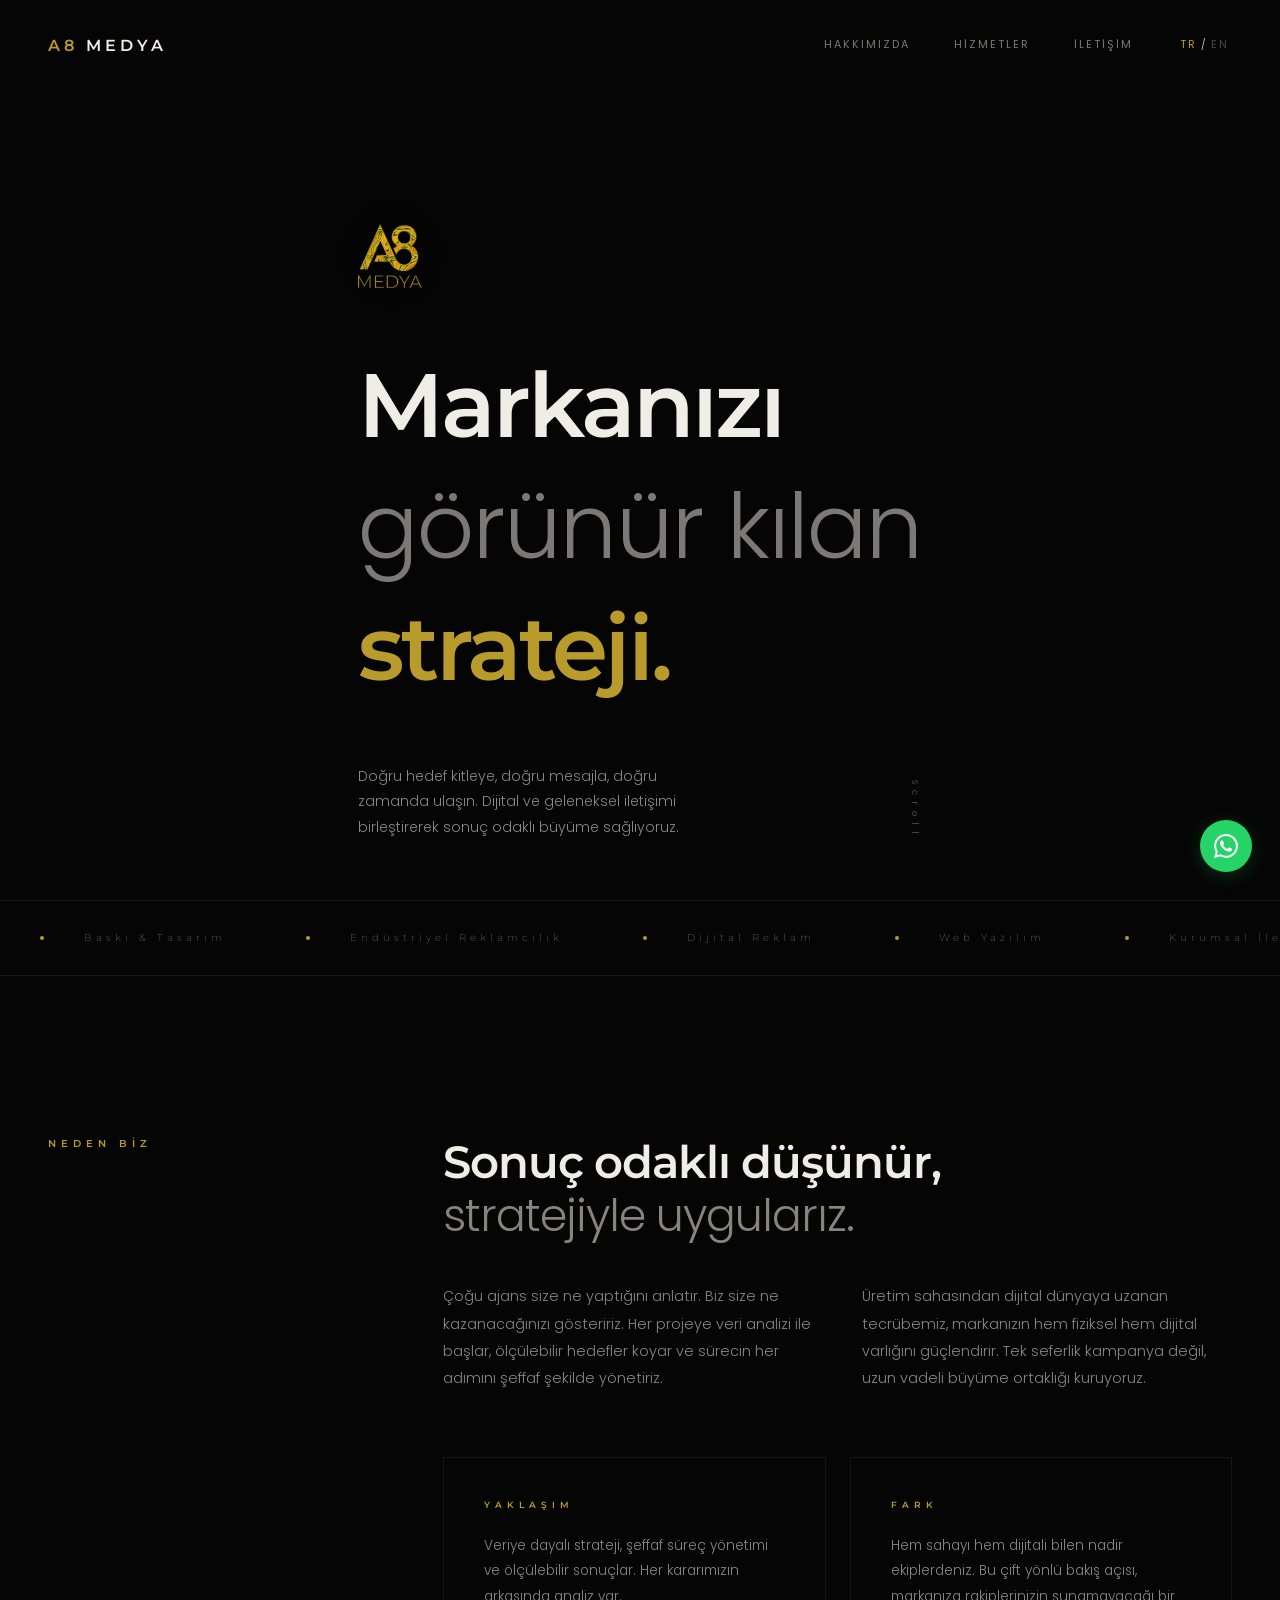
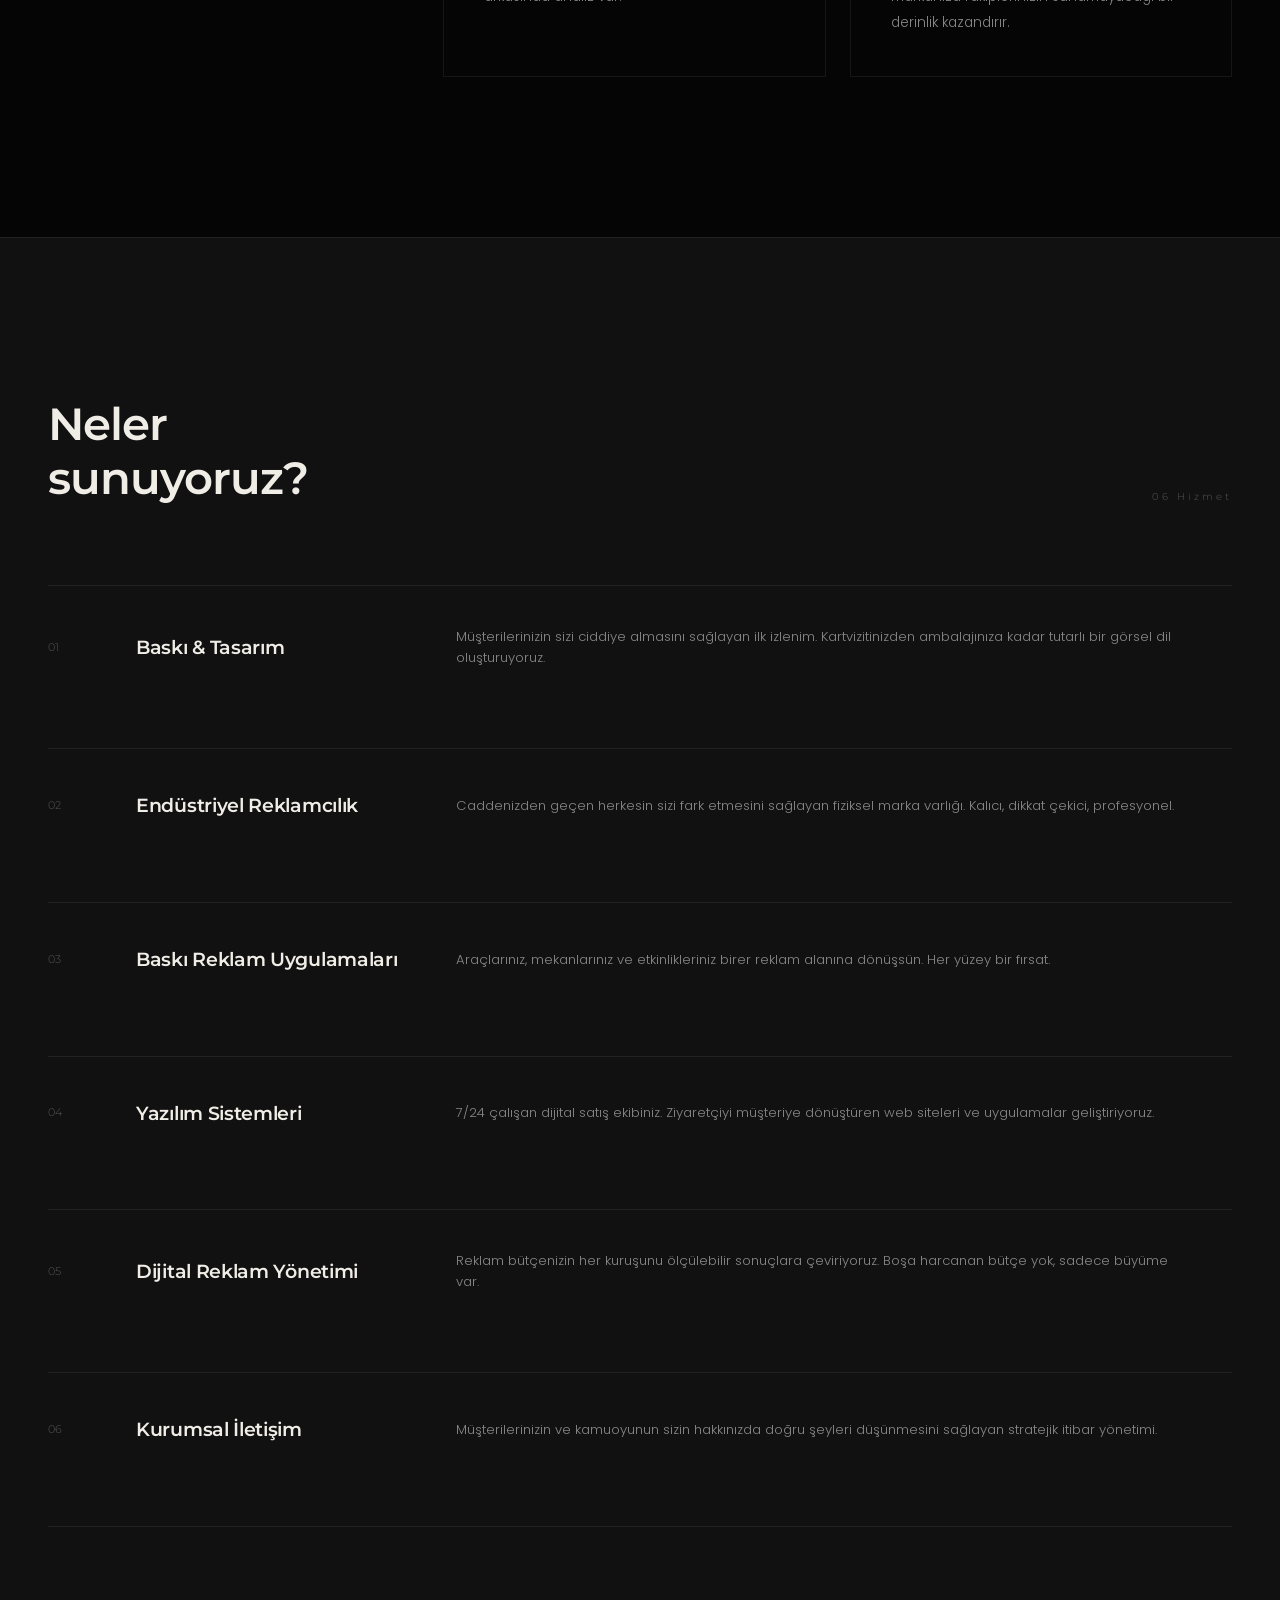
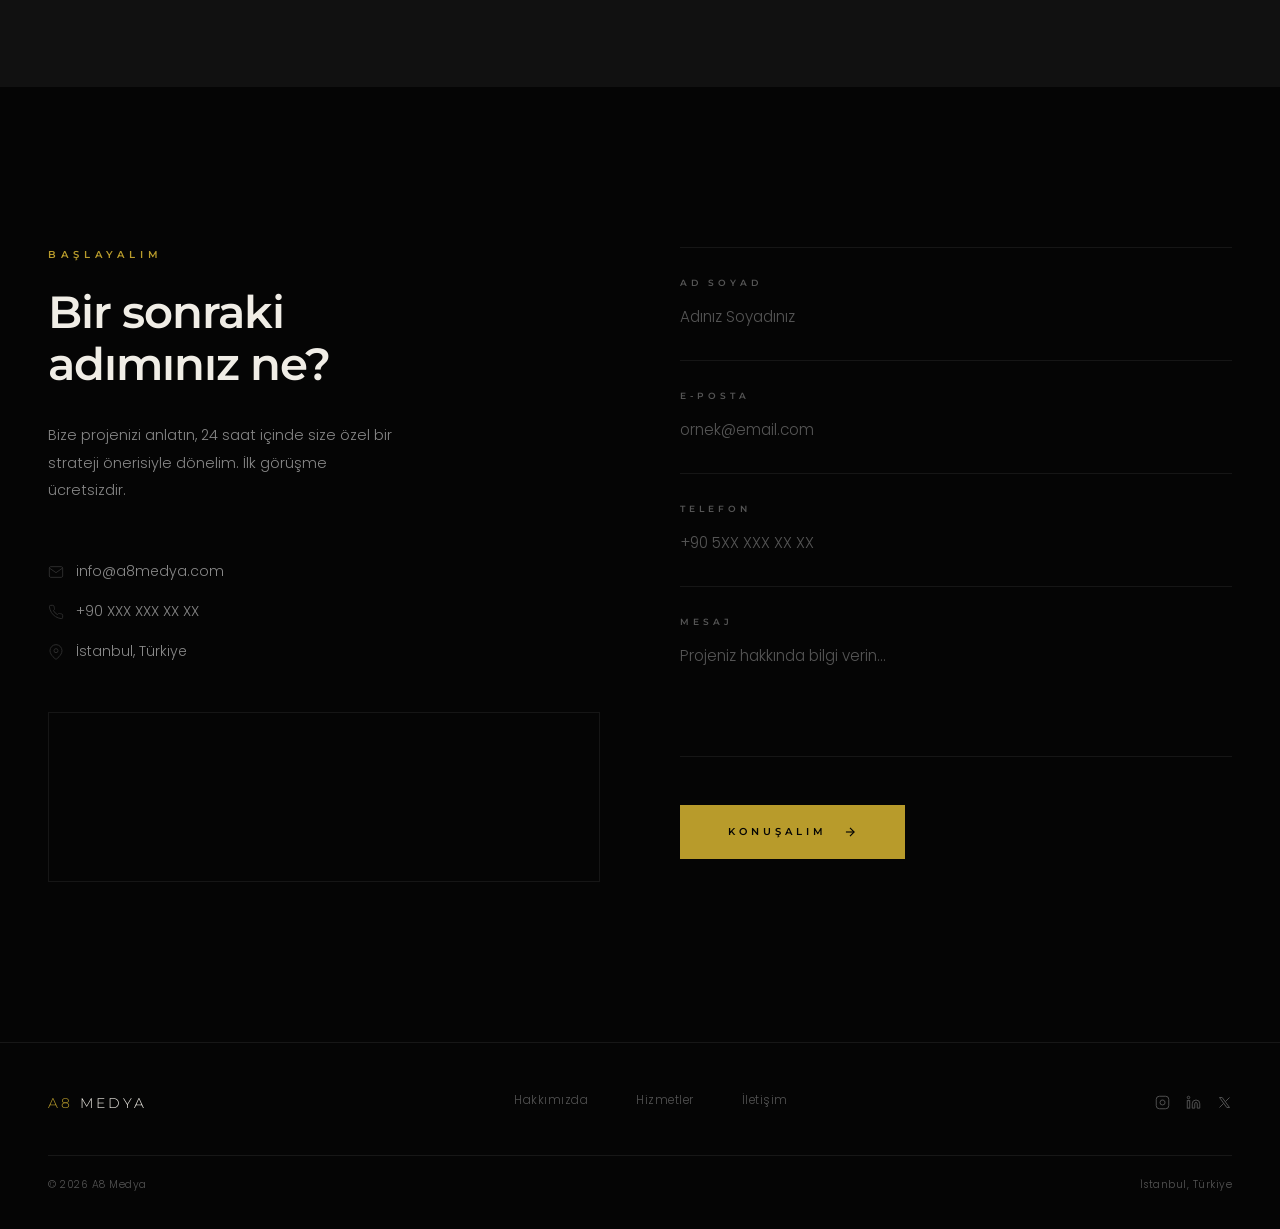
<file: index.html>
<!DOCTYPE html>
<html lang="tr" class="no-js">
<script>document.documentElement.classList.remove('no-js')</script>
<head>
  <meta charset="UTF-8">
  <meta name="viewport" content="width=device-width, initial-scale=1.0, viewport-fit=cover">
  <title>A8 Medya | Dijital Pazarlama & İletişim Ajansı - İstanbul</title>
  <meta name="description" content="A8 Medya, İstanbul merkezli stratejik iletişim ajansı. Dijital pazarlama, sosyal medya yönetimi, web tasarım, SEO, kurumsal kimlik ve endüstriyel reklamcılık hizmetleri.">
  <meta name="keywords" content="dijital ajans istanbul, sosyal medya yönetimi, SEO, web tasarım, kurumsal kimlik, dijital pazarlama, A8 Medya">
  <meta name="author" content="A8 Medya">
  <meta name="robots" content="index, follow">
  <link rel="canonical" href="https://a8medya.com/">
  <link rel="alternate" hreflang="tr" href="https://a8medya.com/">
  <link rel="alternate" hreflang="en" href="https://a8medya.com/en/">
  <link rel="alternate" hreflang="x-default" href="https://a8medya.com/">
  <meta property="og:type" content="website">
  <meta property="og:title" content="A8 Medya | Stratejik İletişim Ajansı">
  <meta property="og:description" content="Stratejik iletişimin yeni adresi.">
  <meta property="og:url" content="https://a8medya.com/">
  <meta property="og:image" content="https://a8medya.com/assets/images/og-image.jpg">
  <meta property="og:site_name" content="A8 Medya">
  <meta property="og:locale" content="tr_TR">
  <meta name="twitter:card" content="summary_large_image">
  <meta name="twitter:title" content="A8 Medya | Stratejik İletişim Ajansı">
  <meta name="twitter:description" content="Markanızı görünür kılan strateji. Dijital pazarlama, sosyal medya, web tasarım ve kurumsal iletişim.">
  <meta name="twitter:image" content="https://a8medya.com/assets/images/og-image.jpg">
  <link rel="icon" type="image/x-icon" href="/assets/images/favicon.ico">
  <link rel="preconnect" href="https://fonts.googleapis.com">
  <link rel="preconnect" href="https://fonts.gstatic.com" crossorigin>
  <link href="https://fonts.googleapis.com/css2?family=Montserrat:wght@600&family=Poppins:wght@300;400&display=swap" rel="stylesheet">
  <link rel="stylesheet" href="/css/style.css">
  <script type="application/ld+json">{"@context":"https://schema.org","@type":"Organization","name":"A8 Medya","url":"https://a8medya.com","logo":"https://a8medya.com/assets/images/logo.webp","description":"İstanbul merkezli stratejik iletişim ve dijital pazarlama ajansı.","foundingDate":"2026","contactPoint":{"@type":"ContactPoint","telephone":"+90-XXX-XXX-XXXX","contactType":"customer service","availableLanguage":["Turkish","English"]},"address":{"@type":"PostalAddress","addressLocality":"İstanbul","addressCountry":"TR"},"sameAs":["https://instagram.com/a8medya"]}</script>
</head>
<body>

<div class="cursor" id="cursor"></div>
<a href="#main" class="skip">Ana içeriğe geç</a>

<!-- NAV -->
<nav class="nav" role="navigation" aria-label="Ana navigasyon">
  <div class="wrap">
    <a href="/" class="nav-brand"><em>A8</em> MEDYA</a>
    <div class="nav-menu" id="navMenu">
      <a href="#hakkimizda">HAKKIMIZDA</a>
      <a href="#hizmetler">HİZMETLER</a>
      <a href="#iletisim">İLETİŞİM</a>
      <span class="nav-lang"><a href="/" class="active">TR</a><span class="sep">/</span><a href="/en/">EN</a></span>
    </div>
    <button class="nav-toggle" id="navToggle" aria-label="Menü" aria-expanded="false" aria-controls="navMenu"><span></span><span></span><span></span></button>
  </div>
  <div class="nav-overlay" id="navOverlay"></div>
</nav>

<!-- HERO -->
<section class="hero">
  <div class="wrap hero-inner">
    <img src="/assets/images/logo.webp" alt="A8 Medya" class="hero-logo" width="64" height="64">
    <h1 class="hero-title">
      <span class="line"><span class="line-inner">Markanızı</span></span>
      <span class="line"><span class="line-inner"><span class="thin">görünür kılan</span></span></span>
      <span class="line"><span class="line-inner"><span class="gold">strateji.</span></span></span>
    </h1>
    <div class="hero-bottom">
      <p class="hero-desc">Doğru hedef kitleye, doğru mesajla, doğru zamanda ulaşın. Dijital ve geleneksel iletişimi birleştirerek sonuç odaklı büyüme sağlıyoruz.</p>
      <span class="hero-scroll">Scroll</span>
    </div>
  </div>
</section>

<!-- MARQUEE -->
<div class="marquee" aria-hidden="true">
  <div class="marquee-track">
    <span class="marquee-item"><span class="dot"></span>Baskı & Tasarım</span>
    <span class="marquee-item"><span class="dot"></span>Endüstriyel Reklamcılık</span>
    <span class="marquee-item"><span class="dot"></span>Dijital Reklam</span>
    <span class="marquee-item"><span class="dot"></span>Web Yazılım</span>
    <span class="marquee-item"><span class="dot"></span>Kurumsal İletişim</span>
    <span class="marquee-item"><span class="dot"></span>SEO</span>
    <span class="marquee-item"><span class="dot"></span>Sosyal Medya</span>
    <span class="marquee-item"><span class="dot"></span>Marka Stratejisi</span>
    <!-- duplicate for seamless loop -->
    <span class="marquee-item"><span class="dot"></span>Baskı & Tasarım</span>
    <span class="marquee-item"><span class="dot"></span>Endüstriyel Reklamcılık</span>
    <span class="marquee-item"><span class="dot"></span>Dijital Reklam</span>
    <span class="marquee-item"><span class="dot"></span>Web Yazılım</span>
    <span class="marquee-item"><span class="dot"></span>Kurumsal İletişim</span>
    <span class="marquee-item"><span class="dot"></span>SEO</span>
    <span class="marquee-item"><span class="dot"></span>Sosyal Medya</span>
    <span class="marquee-item"><span class="dot"></span>Marka Stratejisi</span>
  </div>
</div>

<main id="main">

<!-- ABOUT -->
<section class="about" id="hakkimizda">
  <div class="wrap">
    <div class="about-layout">
      <div class="about-tag reveal">NEDEN BİZ</div>
      <div class="about-content">
        <h2 class="reveal">Sonuç odaklı düşünür,<br><span class="thin">stratejiyle uygularız.</span></h2>
        <div class="about-body">
          <p class="reveal">Çoğu ajans size ne yaptığını anlatır. Biz size ne kazanacağınızı gösteririz. Her projeye veri analizi ile başlar, ölçülebilir hedefler koyar ve sürecin her adımını şeffaf şekilde yönetiriz.</p>
          <p class="reveal">Üretim sahasından dijital dünyaya uzanan tecrübemiz, markanızın hem fiziksel hem dijital varlığını güçlendirir. Tek seferlik kampanya değil, uzun vadeli büyüme ortaklığı kuruyoruz.</p>
        </div>
        <div class="mv-row reveal">
          <div class="mv-box">
            <h3>YAKLAŞIM</h3>
            <p>Veriye dayalı strateji, şeffaf süreç yönetimi ve ölçülebilir sonuçlar. Her kararımızın arkasında analiz var.</p>
          </div>
          <div class="mv-box">
            <h3>FARK</h3>
            <p>Hem sahayı hem dijitali bilen nadir ekiplerdeniz. Bu çift yönlü bakış açısı, markanıza rakiplerinizin sunamayacağı bir derinlik kazandırır.</p>
          </div>
        </div>
      </div>
    </div>
  </div>
</section>

<!-- SERVICES -->
<section class="services" id="hizmetler">
  <div class="wrap">
    <div class="services-head reveal">
      <h2>Neler<br>sunuyoruz?</h2>
      <span class="services-count">06 Hizmet</span>
    </div>

    <div class="services-list reveal-stagger">
      <div class="srv-item reveal">
        <span class="srv-num">01</span>
        <h3>Baskı & Tasarım</h3>
        <span class="srv-desc">Müşterilerinizin sizi ciddiye almasını sağlayan ilk izlenim. Kartvizitinizden ambalajınıza kadar tutarlı bir görsel dil oluşturuyoruz.</span>
        <span class="srv-arrow">→</span>
        <div class="srv-tags"><span>KURUMSAL KİMLİK</span><span>PROMOSYON</span><span>KATALOG</span><span>AMBALAJ</span></div>
      </div>

      <div class="srv-item reveal">
        <span class="srv-num">02</span>
        <h3>Endüstriyel Reklamcılık</h3>
        <span class="srv-desc">Caddenizden geçen herkesin sizi fark etmesini sağlayan fiziksel marka varlığı. Kalıcı, dikkat çekici, profesyonel.</span>
        <span class="srv-arrow">→</span>
        <div class="srv-tags"><span>KUTU HARF</span><span>TABELA</span><span>CEPHE</span></div>
      </div>

      <div class="srv-item reveal">
        <span class="srv-num">03</span>
        <h3>Baskı Reklam Uygulamaları</h3>
        <span class="srv-desc">Araçlarınız, mekanlarınız ve etkinlikleriniz birer reklam alanına dönüşsün. Her yüzey bir fırsat.</span>
        <span class="srv-arrow">→</span>
        <div class="srv-tags"><span>ARAÇ GİYDİRME</span><span>İÇ MEKAN</span><span>TEKSTİL</span></div>
      </div>

      <div class="srv-item reveal">
        <span class="srv-num">04</span>
        <h3>Yazılım Sistemleri</h3>
        <span class="srv-desc">7/24 çalışan dijital satış ekibiniz. Ziyaretçiyi müşteriye dönüştüren web siteleri ve uygulamalar geliştiriyoruz.</span>
        <span class="srv-arrow">→</span>
        <div class="srv-tags"><span>WEB SİTESİ</span><span>MOBİL UYGULAMA</span></div>
      </div>

      <div class="srv-item reveal">
        <span class="srv-num">05</span>
        <h3>Dijital Reklam Yönetimi</h3>
        <span class="srv-desc">Reklam bütçenizin her kuruşunu ölçülebilir sonuçlara çeviriyoruz. Boşa harcanan bütçe yok, sadece büyüme var.</span>
        <span class="srv-arrow">→</span>
        <div class="srv-tags"><span>META ADS</span><span>SEO</span><span>SOSYAL MEDYA</span><span>E-TİCARET</span></div>
      </div>

      <div class="srv-item reveal">
        <span class="srv-num">06</span>
        <h3>Kurumsal İletişim</h3>
        <span class="srv-desc">Müşterilerinizin ve kamuoyunun sizin hakkınızda doğru şeyleri düşünmesini sağlayan stratejik itibar yönetimi.</span>
        <span class="srv-arrow">→</span>
        <div class="srv-tags"><span>İTİBAR</span><span>CSR</span><span>KONUMLANDIRMA</span></div>
      </div>
    </div>
  </div>
</section>

<!-- CONTACT -->
<section class="contact" id="iletisim">
  <div class="wrap">
    <div class="contact-layout">
      <div class="contact-left reveal">
        <div class="contact-tag">BAŞLAYALIM</div>
        <h2 class="contact-heading">Bir sonraki<br>adımınız ne?</h2>
        <p class="contact-desc">Bize projenizi anlatın, 24 saat içinde size özel bir strateji önerisiyle dönelim. İlk görüşme ücretsizdir.</p>

        <div class="contact-links">
          <a href="mailto:info@a8medya.com" class="contact-link">
            <svg width="16" height="16" viewBox="0 0 24 24" fill="none" stroke="currentColor" stroke-width="1.5"><path d="M4 4h16c1.1 0 2 .9 2 2v12c0 1.1-.9 2-2 2H4c-1.1 0-2-.9-2-2V6c0-1.1.9-2 2-2z"></path><polyline points="22,6 12,13 2,6"></polyline></svg>
            info@a8medya.com
          </a>
          <a href="tel:+90XXXXXXXXXX" class="contact-link">
            <svg width="16" height="16" viewBox="0 0 24 24" fill="none" stroke="currentColor" stroke-width="1.5"><path d="M22 16.92v3a2 2 0 0 1-2.18 2 19.79 19.79 0 0 1-8.63-3.07 19.5 19.5 0 0 1-6-6 19.79 19.79 0 0 1-3.07-8.67A2 2 0 0 1 4.11 2h3a2 2 0 0 1 2 1.72 12.84 12.84 0 0 0 .7 2.81 2 2 0 0 1-.45 2.11L8.09 9.91a16 16 0 0 0 6 6l1.27-1.27a2 2 0 0 1 2.11-.45 12.84 12.84 0 0 0 2.81.7A2 2 0 0 1 22 16.92z"></path></svg>
            +90 XXX XXX XX XX
          </a>
          <span class="contact-link">
            <svg width="16" height="16" viewBox="0 0 24 24" fill="none" stroke="currentColor" stroke-width="1.5"><path d="M21 10c0 7-9 13-9 13s-9-6-9-13a9 9 0 0 1 18 0z"></path><circle cx="12" cy="10" r="3"></circle></svg>
            İstanbul, Türkiye
          </span>
        </div>

        <div class="contact-map">
          <iframe src="https://www.google.com/maps/embed?pb=!1m18!1m12!1m3!1d385396.3908498859!2d28.731994!3d41.005370!2m3!1f0!2f0!3f0!3m2!1i1024!2i768!4f13.1!3m3!1m2!1s0x14caa7040068086b%3A0xe1ccfe98bc01b0d0!2zxLBzdGFuYnVs!5e0!3m2!1str!2str!4v1" allowfullscreen="" loading="lazy" referrerpolicy="no-referrer-when-downgrade" title="Konum"></iframe>
        </div>
      </div>

      <form class="form reveal" action="https://formspree.io/f/YOUR_FORM_ID" method="POST">
        <div class="field">
          <label for="name">AD SOYAD</label>
          <input type="text" id="name" name="name" placeholder="Adınız Soyadınız" required>
        </div>
        <div class="field">
          <label for="email">E-POSTA</label>
          <input type="email" id="email" name="email" placeholder="ornek@email.com" required>
        </div>
        <div class="field">
          <label for="phone">TELEFON</label>
          <input type="tel" id="phone" name="phone" placeholder="+90 5XX XXX XX XX">
        </div>
        <div class="field">
          <label for="message">MESAJ</label>
          <textarea id="message" name="message" placeholder="Projeniz hakkında bilgi verin..." required></textarea>
        </div>
        <button type="submit" class="btn-send">KONUŞALIM<svg width="14" height="14" viewBox="0 0 24 24" fill="none" stroke="currentColor" stroke-width="2"><line x1="5" y1="12" x2="19" y2="12"></line><polyline points="12 5 19 12 12 19"></polyline></svg></button>
      </form>
    </div>
  </div>
</section>

</main>

<!-- FOOTER -->
<footer class="footer" role="contentinfo">
  <div class="wrap">
    <div class="footer-row">
      <span class="footer-brand"><em>A8</em> MEDYA</span>
      <div class="footer-mid">
        <a href="#hakkimizda">Hakkımızda</a>
        <a href="#hizmetler">Hizmetler</a>
        <a href="#iletisim">İletişim</a>
      </div>
      <div class="footer-social">
        <a href="https://instagram.com/a8medya" target="_blank" rel="noopener" aria-label="Instagram"><svg width="15" height="15" viewBox="0 0 24 24" fill="none" stroke="currentColor" stroke-width="1.5"><rect x="2" y="2" width="20" height="20" rx="5"></rect><path d="M16 11.37A4 4 0 1 1 12.63 8 4 4 0 0 1 16 11.37z"></path><line x1="17.5" y1="6.5" x2="17.51" y2="6.5"></line></svg></a>
        <a href="https://linkedin.com/company/a8medya" target="_blank" rel="noopener" aria-label="LinkedIn"><svg width="15" height="15" viewBox="0 0 24 24" fill="none" stroke="currentColor" stroke-width="1.5"><path d="M16 8a6 6 0 0 1 6 6v7h-4v-7a2 2 0 0 0-4 0v7h-4v-7a6 6 0 0 1 6-6z"></path><rect x="2" y="9" width="4" height="12"></rect><circle cx="4" cy="4" r="2"></circle></svg></a>
        <a href="https://twitter.com/a8medya" target="_blank" rel="noopener" aria-label="X"><svg width="15" height="15" viewBox="0 0 24 24" fill="none" stroke="currentColor" stroke-width="1.5"><path d="M4 4l11.733 16h4.267l-11.733-16z"></path><path d="M4 20l6.768-6.768m2.46-2.46l6.772-6.772"></path></svg></a>
      </div>
    </div>
    <div class="footer-bottom">
      <p>&copy; 2026 A8 Medya</p>
      <p>İstanbul, Türkiye</p>
    </div>
  </div>
</footer>

<!-- WHATSAPP -->
<a href="https://wa.me/90XXXXXXXXXX" target="_blank" rel="noopener" class="wa" aria-label="WhatsApp"><svg aria-hidden="true" viewBox="0 0 24 24"><path d="M17.472 14.382c-.297-.149-1.758-.867-2.03-.967-.273-.099-.471-.148-.67.15-.197.297-.767.966-.94 1.164-.173.199-.347.223-.644.075-.297-.15-1.255-.463-2.39-1.475-.883-.788-1.48-1.761-1.653-2.059-.173-.297-.018-.458.13-.606.134-.133.298-.347.446-.52.149-.174.198-.298.298-.497.099-.198.05-.371-.025-.52-.075-.149-.669-1.612-.916-2.207-.242-.579-.487-.5-.669-.51-.173-.008-.371-.01-.57-.01-.198 0-.52.074-.792.372-.272.297-1.04 1.016-1.04 2.479 0 1.462 1.065 2.875 1.213 3.074.149.198 2.096 3.2 5.077 4.487.709.306 1.262.489 1.694.625.712.227 1.36.195 1.871.118.571-.085 1.758-.719 2.006-1.413.248-.694.248-1.289.173-1.413-.074-.124-.272-.198-.57-.347m-5.421 7.403h-.004a9.87 9.87 0 01-5.031-1.378l-.361-.214-3.741.982.998-3.648-.235-.374a9.86 9.86 0 01-1.51-5.26c.001-5.45 4.436-9.884 9.888-9.884 2.64 0 5.122 1.03 6.988 2.898a9.825 9.825 0 012.893 6.994c-.003 5.45-4.437 9.884-9.885 9.884m8.413-18.297A11.815 11.815 0 0012.05 0C5.495 0 .16 5.335.157 11.892c0 2.096.547 4.142 1.588 5.945L.057 24l6.305-1.654a11.882 11.882 0 005.683 1.448h.005c6.554 0 11.89-5.335 11.893-11.893a11.821 11.821 0 00-3.48-8.413z"/></svg></a>

<script src="/js/main.js" defer></script>
</body>
</html>
</file>
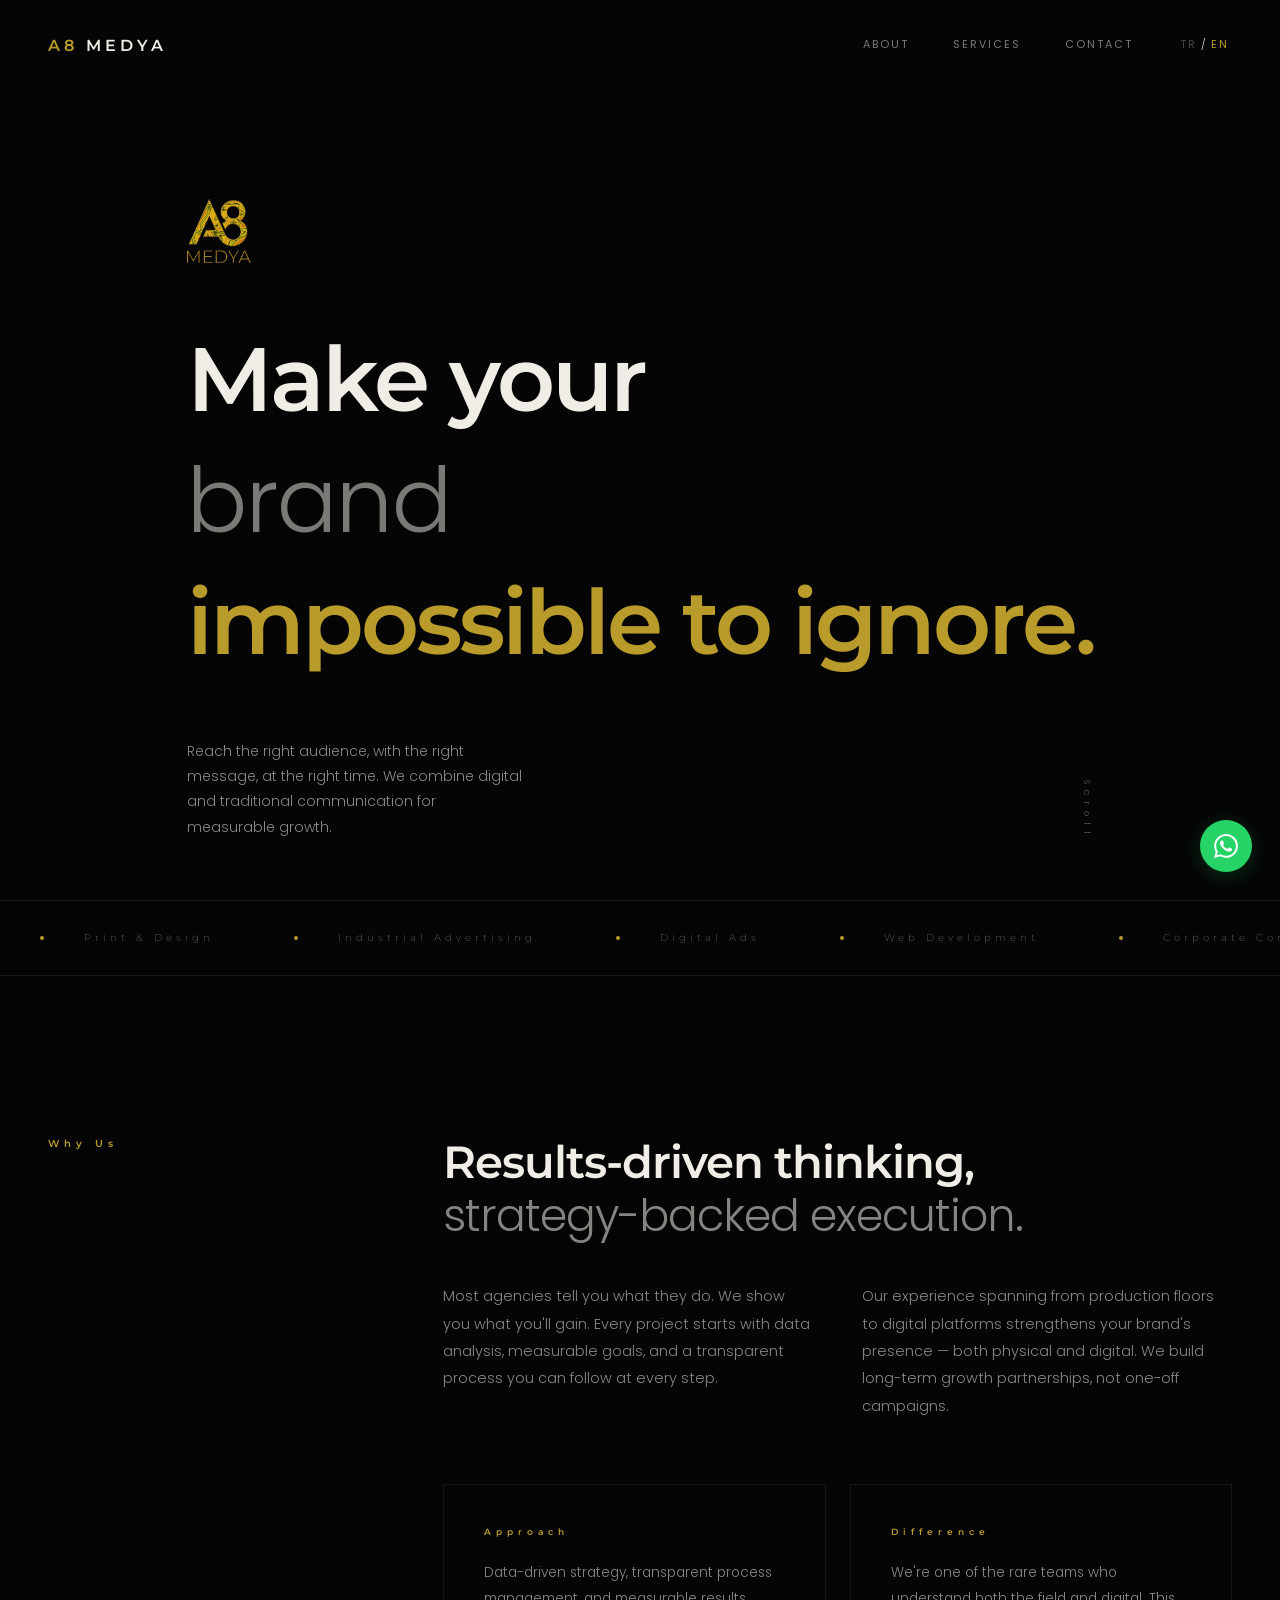
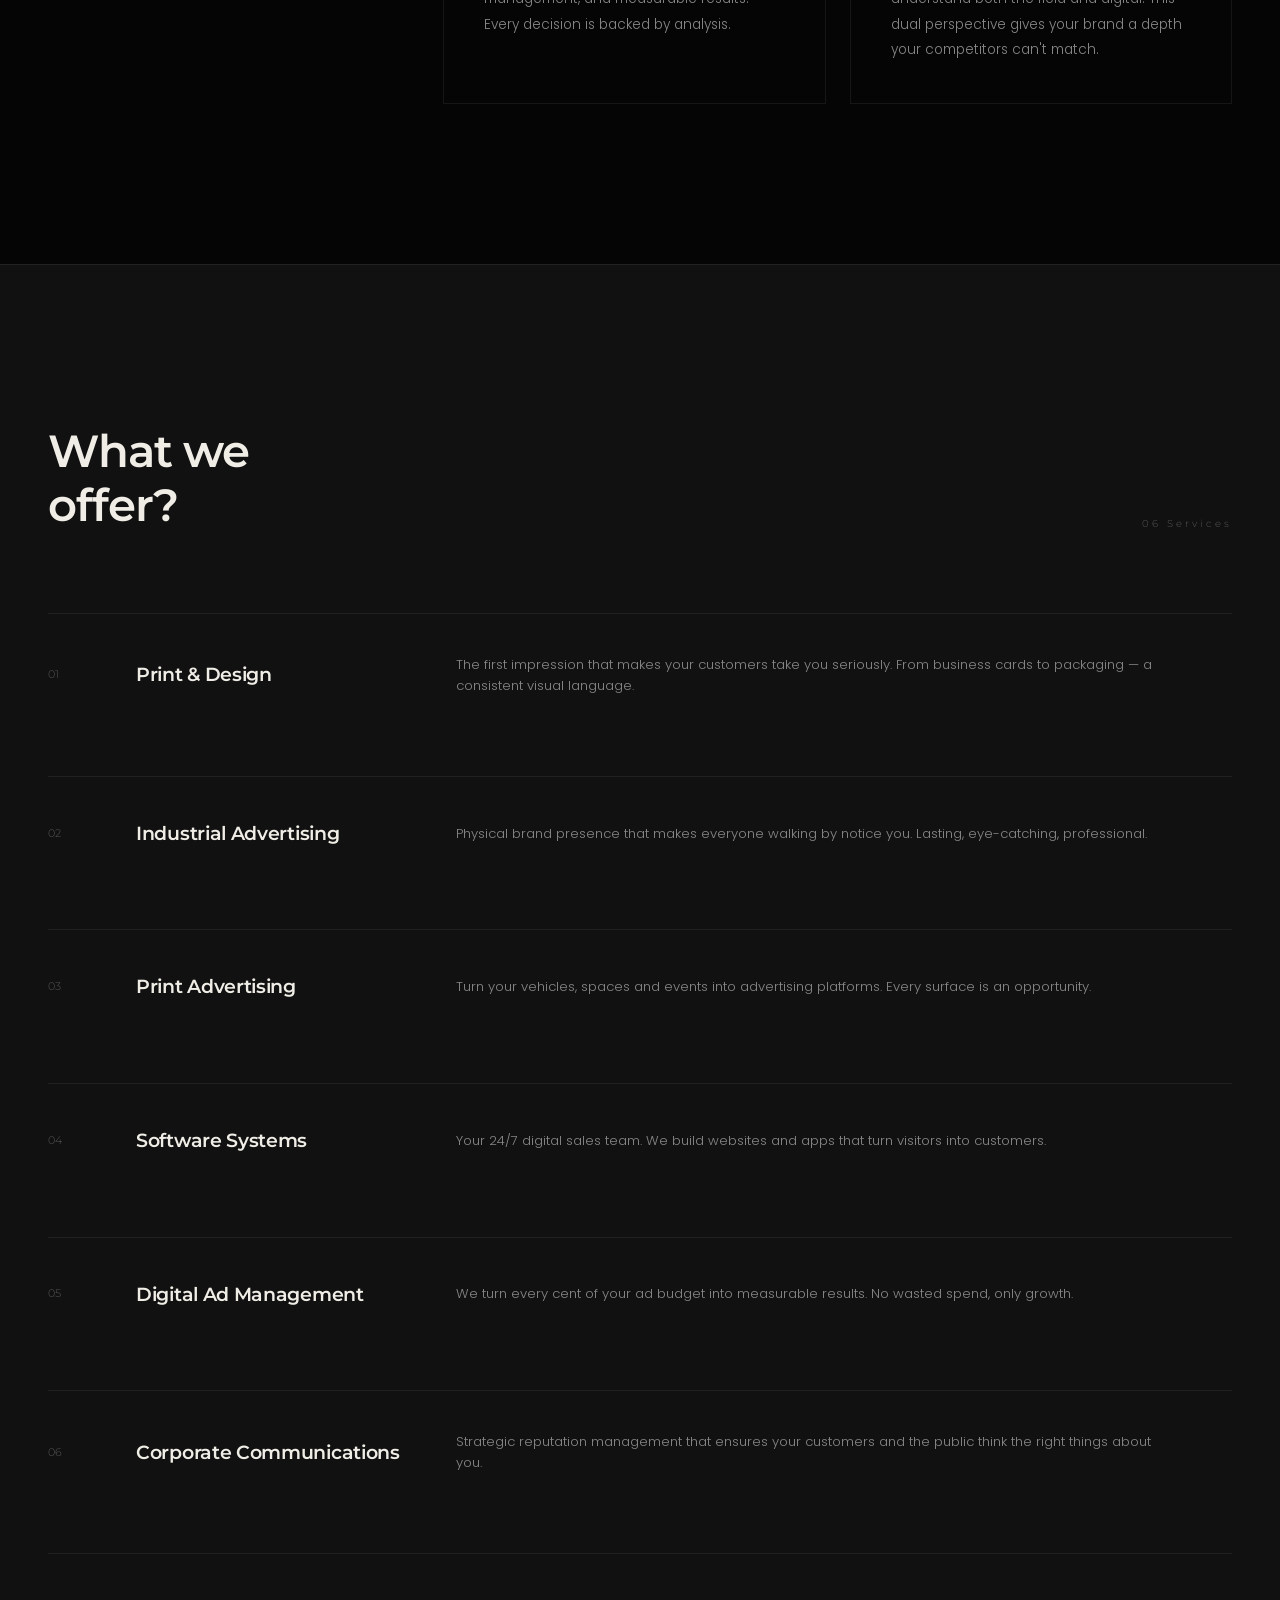
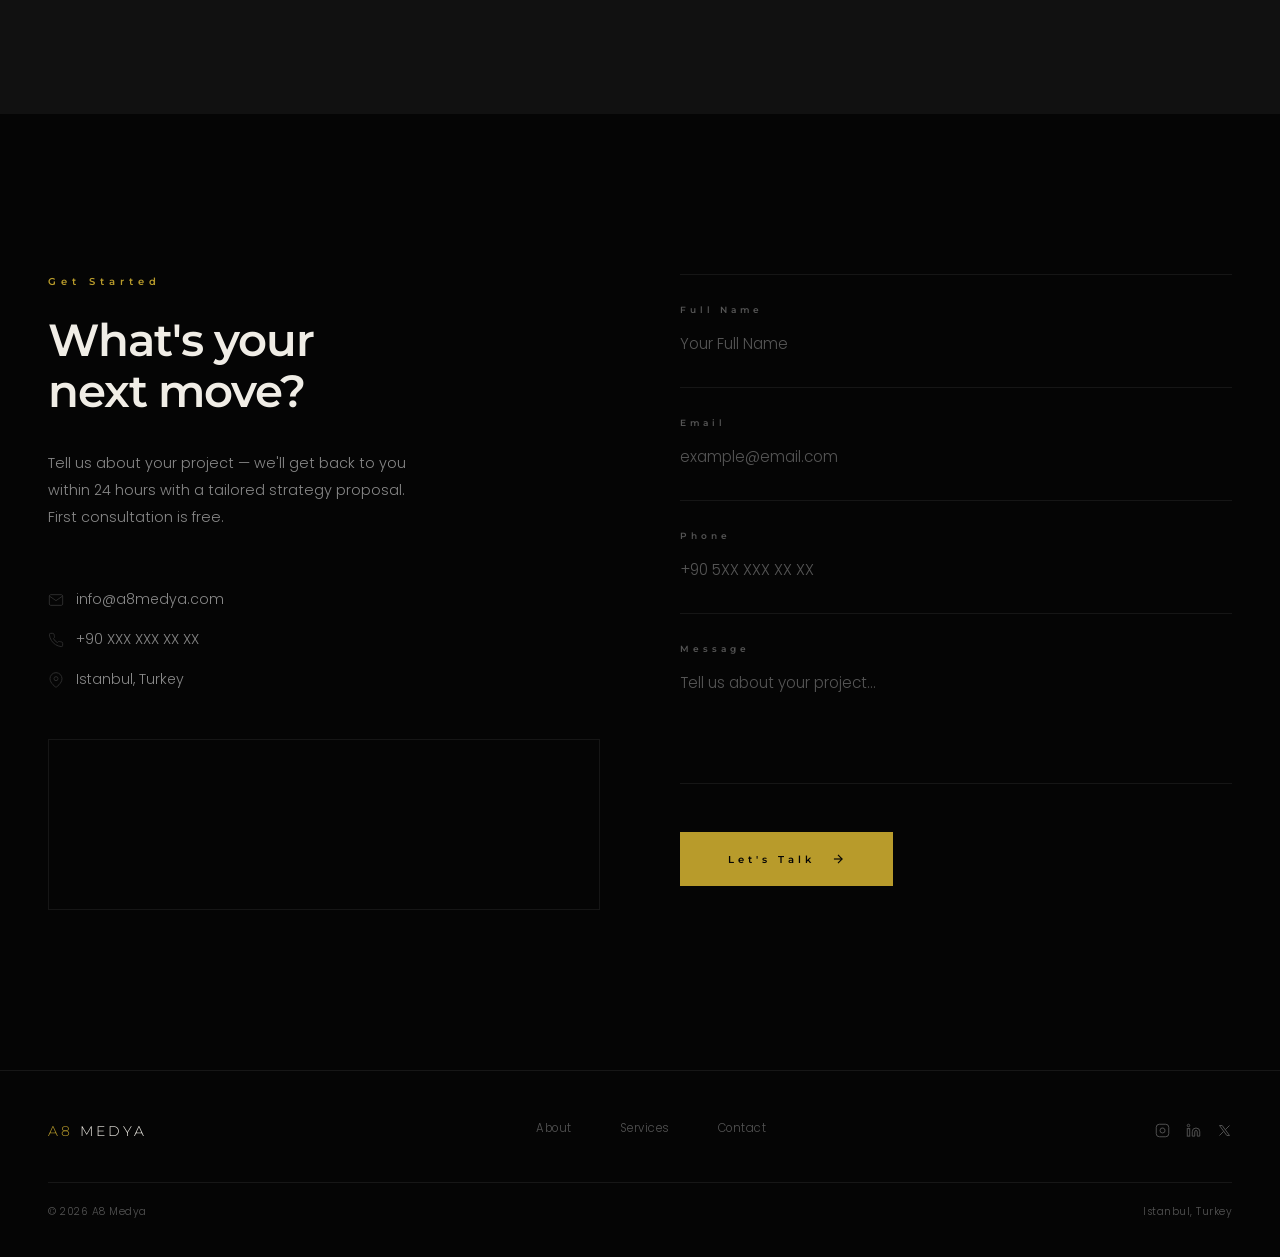
<file: en/index.html>
<!DOCTYPE html>
<html lang="en" class="no-js">
<script>document.documentElement.classList.remove('no-js')</script>
<head>
  <meta charset="UTF-8">
  <meta name="viewport" content="width=device-width, initial-scale=1.0, viewport-fit=cover">
  <title>A8 Medya | Digital Marketing & Communications Agency - Istanbul</title>
  <meta name="description" content="A8 Medya is a strategic communications agency based in Istanbul. We offer digital marketing, social media management, web design, SEO, corporate identity and industrial advertising services.">
  <meta name="keywords" content="digital agency istanbul, social media management, SEO, web design, corporate identity, digital marketing, advertising agency, A8 Medya">
  <meta name="author" content="A8 Medya">
  <meta name="robots" content="index, follow">
  <link rel="canonical" href="https://a8medya.com/en/">
  <link rel="alternate" hreflang="tr" href="https://a8medya.com/">
  <link rel="alternate" hreflang="en" href="https://a8medya.com/en/">
  <link rel="alternate" hreflang="x-default" href="https://a8medya.com/">
  <meta property="og:type" content="website">
  <meta property="og:title" content="A8 Medya | Strategic Communications Agency">
  <meta property="og:description" content="The new address of strategic communication.">
  <meta property="og:url" content="https://a8medya.com/en/">
  <meta property="og:image" content="https://a8medya.com/assets/images/og-image.jpg">
  <meta property="og:site_name" content="A8 Medya">
  <meta property="og:locale" content="en_US">
  <meta name="twitter:card" content="summary_large_image">
  <meta name="twitter:title" content="A8 Medya | Strategic Communications Agency">
  <meta name="twitter:description" content="Make your brand impossible to ignore. Digital marketing, social media, web design and corporate communications.">
  <meta name="twitter:image" content="https://a8medya.com/assets/images/og-image.jpg">
  <link rel="icon" type="image/x-icon" href="/assets/images/favicon.ico">
  <link rel="preconnect" href="https://fonts.googleapis.com">
  <link rel="preconnect" href="https://fonts.gstatic.com" crossorigin>
  <link href="https://fonts.googleapis.com/css2?family=Montserrat:wght@600&family=Poppins:wght@300;400&display=swap" rel="stylesheet">
  <link rel="stylesheet" href="/css/style.css">
  <script type="application/ld+json">{"@context":"https://schema.org","@type":"Organization","name":"A8 Medya","url":"https://a8medya.com","logo":"https://a8medya.com/assets/images/logo.webp","description":"Strategic communications and digital marketing agency based in Istanbul.","foundingDate":"2026","contactPoint":{"@type":"ContactPoint","telephone":"+90-XXX-XXX-XXXX","contactType":"customer service","availableLanguage":["Turkish","English"]},"address":{"@type":"PostalAddress","addressLocality":"Istanbul","addressCountry":"TR"},"sameAs":["https://instagram.com/a8medya"]}</script>
</head>
<body>

<div class="cursor" id="cursor"></div>
<a href="#main" class="skip">Skip to main content</a>

<!-- NAV -->
<nav class="nav" role="navigation" aria-label="Main navigation">
  <div class="wrap">
    <a href="/en/" class="nav-brand"><em>A8</em> MEDYA</a>
    <div class="nav-menu" id="navMenu">
      <a href="#about">ABOUT</a>
      <a href="#services">SERVICES</a>
      <a href="#contact">CONTACT</a>
      <span class="nav-lang"><a href="/">TR</a><span class="sep">/</span><a href="/en/" class="active">EN</a></span>
    </div>
    <button class="nav-toggle" id="navToggle" aria-label="Menu" aria-expanded="false" aria-controls="navMenu"><span></span><span></span><span></span></button>
  </div>
  <div class="nav-overlay" id="navOverlay"></div>
</nav>

<!-- HERO -->
<section class="hero">
  <div class="wrap hero-inner">
    <img src="/assets/images/logo.webp" alt="A8 Medya" class="hero-logo" width="64" height="64">
    <h1 class="hero-title">
      <span class="line"><span class="line-inner">Make your</span></span>
      <span class="line"><span class="line-inner"><span class="thin">brand</span></span></span>
      <span class="line"><span class="line-inner"><span class="gold">impossible to ignore.</span></span></span>
    </h1>
    <div class="hero-bottom">
      <p class="hero-desc">Reach the right audience, with the right message, at the right time. We combine digital and traditional communication for measurable growth.</p>
      <span class="hero-scroll">Scroll</span>
    </div>
  </div>
</section>

<!-- MARQUEE -->
<div class="marquee" aria-hidden="true">
  <div class="marquee-track">
    <span class="marquee-item"><span class="dot"></span>Print & Design</span>
    <span class="marquee-item"><span class="dot"></span>Industrial Advertising</span>
    <span class="marquee-item"><span class="dot"></span>Digital Ads</span>
    <span class="marquee-item"><span class="dot"></span>Web Development</span>
    <span class="marquee-item"><span class="dot"></span>Corporate Comms</span>
    <span class="marquee-item"><span class="dot"></span>SEO</span>
    <span class="marquee-item"><span class="dot"></span>Social Media</span>
    <span class="marquee-item"><span class="dot"></span>Brand Strategy</span>
    <span class="marquee-item"><span class="dot"></span>Print & Design</span>
    <span class="marquee-item"><span class="dot"></span>Industrial Advertising</span>
    <span class="marquee-item"><span class="dot"></span>Digital Ads</span>
    <span class="marquee-item"><span class="dot"></span>Web Development</span>
    <span class="marquee-item"><span class="dot"></span>Corporate Comms</span>
    <span class="marquee-item"><span class="dot"></span>SEO</span>
    <span class="marquee-item"><span class="dot"></span>Social Media</span>
    <span class="marquee-item"><span class="dot"></span>Brand Strategy</span>
  </div>
</div>

<main id="main">

<!-- ABOUT -->
<section class="about" id="about">
  <div class="wrap">
    <div class="about-layout">
      <div class="about-tag reveal">Why Us</div>
      <div class="about-content">
        <h2 class="reveal">Results-driven thinking,<br><span class="thin">strategy-backed execution.</span></h2>
        <div class="about-body">
          <p class="reveal">Most agencies tell you what they do. We show you what you'll gain. Every project starts with data analysis, measurable goals, and a transparent process you can follow at every step.</p>
          <p class="reveal">Our experience spanning from production floors to digital platforms strengthens your brand's presence — both physical and digital. We build long-term growth partnerships, not one-off campaigns.</p>
        </div>
        <div class="mv-row reveal">
          <div class="mv-box">
            <h3>Approach</h3>
            <p>Data-driven strategy, transparent process management, and measurable results. Every decision is backed by analysis.</p>
          </div>
          <div class="mv-box">
            <h3>Difference</h3>
            <p>We're one of the rare teams who understand both the field and digital. This dual perspective gives your brand a depth your competitors can't match.</p>
          </div>
        </div>
      </div>
    </div>
  </div>
</section>

<!-- SERVICES -->
<section class="services" id="services">
  <div class="wrap">
    <div class="services-head reveal">
      <h2>What we<br>offer?</h2>
      <span class="services-count">06 Services</span>
    </div>

    <div class="services-list reveal-stagger">
      <div class="srv-item reveal">
        <span class="srv-num">01</span>
        <h3>Print & Design</h3>
        <span class="srv-desc">The first impression that makes your customers take you seriously. From business cards to packaging — a consistent visual language.</span>
        <span class="srv-arrow">→</span>
        <div class="srv-tags"><span>Corporate Identity</span><span>Promotion</span><span>Catalog</span><span>Packaging</span></div>
      </div>

      <div class="srv-item reveal">
        <span class="srv-num">02</span>
        <h3>Industrial Advertising</h3>
        <span class="srv-desc">Physical brand presence that makes everyone walking by notice you. Lasting, eye-catching, professional.</span>
        <span class="srv-arrow">→</span>
        <div class="srv-tags"><span>Channel Letters</span><span>Signage</span><span>Facades</span></div>
      </div>

      <div class="srv-item reveal">
        <span class="srv-num">03</span>
        <h3>Print Advertising</h3>
        <span class="srv-desc">Turn your vehicles, spaces and events into advertising platforms. Every surface is an opportunity.</span>
        <span class="srv-arrow">→</span>
        <div class="srv-tags"><span>Vehicle Wraps</span><span>Interior</span><span>Textile Print</span></div>
      </div>

      <div class="srv-item reveal">
        <span class="srv-num">04</span>
        <h3>Software Systems</h3>
        <span class="srv-desc">Your 24/7 digital sales team. We build websites and apps that turn visitors into customers.</span>
        <span class="srv-arrow">→</span>
        <div class="srv-tags"><span>Website</span><span>Mobile App</span></div>
      </div>

      <div class="srv-item reveal">
        <span class="srv-num">05</span>
        <h3>Digital Ad Management</h3>
        <span class="srv-desc">We turn every cent of your ad budget into measurable results. No wasted spend, only growth.</span>
        <span class="srv-arrow">→</span>
        <div class="srv-tags"><span>Meta Ads</span><span>SEO</span><span>Social Media</span><span>E-commerce</span></div>
      </div>

      <div class="srv-item reveal">
        <span class="srv-num">06</span>
        <h3>Corporate Communications</h3>
        <span class="srv-desc">Strategic reputation management that ensures your customers and the public think the right things about you.</span>
        <span class="srv-arrow">→</span>
        <div class="srv-tags"><span>Reputation</span><span>CSR</span><span>Positioning</span></div>
      </div>
    </div>
  </div>
</section>

<!-- CONTACT -->
<section class="contact" id="contact">
  <div class="wrap">
    <div class="contact-layout">
      <div class="contact-left reveal">
        <div class="contact-tag">Get Started</div>
        <h2 class="contact-heading">What's your<br>next move?</h2>
        <p class="contact-desc">Tell us about your project — we'll get back to you within 24 hours with a tailored strategy proposal. First consultation is free.</p>

        <div class="contact-links">
          <a href="mailto:info@a8medya.com" class="contact-link">
            <svg width="16" height="16" viewBox="0 0 24 24" fill="none" stroke="currentColor" stroke-width="1.5"><path d="M4 4h16c1.1 0 2 .9 2 2v12c0 1.1-.9 2-2 2H4c-1.1 0-2-.9-2-2V6c0-1.1.9-2 2-2z"></path><polyline points="22,6 12,13 2,6"></polyline></svg>
            info@a8medya.com
          </a>
          <a href="tel:+90XXXXXXXXXX" class="contact-link">
            <svg width="16" height="16" viewBox="0 0 24 24" fill="none" stroke="currentColor" stroke-width="1.5"><path d="M22 16.92v3a2 2 0 0 1-2.18 2 19.79 19.79 0 0 1-8.63-3.07 19.5 19.5 0 0 1-6-6 19.79 19.79 0 0 1-3.07-8.67A2 2 0 0 1 4.11 2h3a2 2 0 0 1 2 1.72 12.84 12.84 0 0 0 .7 2.81 2 2 0 0 1-.45 2.11L8.09 9.91a16 16 0 0 0 6 6l1.27-1.27a2 2 0 0 1 2.11-.45 12.84 12.84 0 0 0 2.81.7A2 2 0 0 1 22 16.92z"></path></svg>
            +90 XXX XXX XX XX
          </a>
          <span class="contact-link">
            <svg width="16" height="16" viewBox="0 0 24 24" fill="none" stroke="currentColor" stroke-width="1.5"><path d="M21 10c0 7-9 13-9 13s-9-6-9-13a9 9 0 0 1 18 0z"></path><circle cx="12" cy="10" r="3"></circle></svg>
            Istanbul, Turkey
          </span>
        </div>

        <div class="contact-map">
          <iframe src="https://www.google.com/maps/embed?pb=!1m18!1m12!1m3!1d385396.3908498859!2d28.731994!3d41.005370!2m3!1f0!2f0!3f0!3m2!1i1024!2i768!4f13.1!3m3!1m2!1s0x14caa7040068086b%3A0xe1ccfe98bc01b0d0!2zxLBzdGFuYnVs!5e0!3m2!1sen!2str!4v1" allowfullscreen="" loading="lazy" referrerpolicy="no-referrer-when-downgrade" title="Location"></iframe>
        </div>
      </div>

      <form class="form reveal" action="https://formspree.io/f/YOUR_FORM_ID" method="POST">
        <div class="field">
          <label for="name">Full Name</label>
          <input type="text" id="name" name="name" placeholder="Your Full Name" required>
        </div>
        <div class="field">
          <label for="email">Email</label>
          <input type="email" id="email" name="email" placeholder="example@email.com" required>
        </div>
        <div class="field">
          <label for="phone">Phone</label>
          <input type="tel" id="phone" name="phone" placeholder="+90 5XX XXX XX XX">
        </div>
        <div class="field">
          <label for="message">Message</label>
          <textarea id="message" name="message" placeholder="Tell us about your project..." required></textarea>
        </div>
        <button type="submit" class="btn-send">Let's Talk<svg width="14" height="14" viewBox="0 0 24 24" fill="none" stroke="currentColor" stroke-width="2"><line x1="5" y1="12" x2="19" y2="12"></line><polyline points="12 5 19 12 12 19"></polyline></svg></button>
      </form>
    </div>
  </div>
</section>

</main>

<!-- FOOTER -->
<footer class="footer" role="contentinfo">
  <div class="wrap">
    <div class="footer-row">
      <span class="footer-brand"><em>A8</em> MEDYA</span>
      <div class="footer-mid">
        <a href="#about">About</a>
        <a href="#services">Services</a>
        <a href="#contact">Contact</a>
      </div>
      <div class="footer-social">
        <a href="https://instagram.com/a8medya" target="_blank" rel="noopener" aria-label="Instagram"><svg width="15" height="15" viewBox="0 0 24 24" fill="none" stroke="currentColor" stroke-width="1.5"><rect x="2" y="2" width="20" height="20" rx="5"></rect><path d="M16 11.37A4 4 0 1 1 12.63 8 4 4 0 0 1 16 11.37z"></path><line x1="17.5" y1="6.5" x2="17.51" y2="6.5"></line></svg></a>
        <a href="https://linkedin.com/company/a8medya" target="_blank" rel="noopener" aria-label="LinkedIn"><svg width="15" height="15" viewBox="0 0 24 24" fill="none" stroke="currentColor" stroke-width="1.5"><path d="M16 8a6 6 0 0 1 6 6v7h-4v-7a2 2 0 0 0-4 0v7h-4v-7a6 6 0 0 1 6-6z"></path><rect x="2" y="9" width="4" height="12"></rect><circle cx="4" cy="4" r="2"></circle></svg></a>
        <a href="https://twitter.com/a8medya" target="_blank" rel="noopener" aria-label="X"><svg width="15" height="15" viewBox="0 0 24 24" fill="none" stroke="currentColor" stroke-width="1.5"><path d="M4 4l11.733 16h4.267l-11.733-16z"></path><path d="M4 20l6.768-6.768m2.46-2.46l6.772-6.772"></path></svg></a>
      </div>
    </div>
    <div class="footer-bottom">
      <p>&copy; 2026 A8 Medya</p>
      <p>Istanbul, Turkey</p>
    </div>
  </div>
</footer>

<!-- WHATSAPP -->
<a href="https://wa.me/90XXXXXXXXXX" target="_blank" rel="noopener" class="wa" aria-label="WhatsApp"><svg aria-hidden="true" viewBox="0 0 24 24"><path d="M17.472 14.382c-.297-.149-1.758-.867-2.03-.967-.273-.099-.471-.148-.67.15-.197.297-.767.966-.94 1.164-.173.199-.347.223-.644.075-.297-.15-1.255-.463-2.39-1.475-.883-.788-1.48-1.761-1.653-2.059-.173-.297-.018-.458.13-.606.134-.133.298-.347.446-.52.149-.174.198-.298.298-.497.099-.198.05-.371-.025-.52-.075-.149-.669-1.612-.916-2.207-.242-.579-.487-.5-.669-.51-.173-.008-.371-.01-.57-.01-.198 0-.52.074-.792.372-.272.297-1.04 1.016-1.04 2.479 0 1.462 1.065 2.875 1.213 3.074.149.198 2.096 3.2 5.077 4.487.709.306 1.262.489 1.694.625.712.227 1.36.195 1.871.118.571-.085 1.758-.719 2.006-1.413.248-.694.248-1.289.173-1.413-.074-.124-.272-.198-.57-.347m-5.421 7.403h-.004a9.87 9.87 0 01-5.031-1.378l-.361-.214-3.741.982.998-3.648-.235-.374a9.86 9.86 0 01-1.51-5.26c.001-5.45 4.436-9.884 9.888-9.884 2.64 0 5.122 1.03 6.988 2.898a9.825 9.825 0 012.893 6.994c-.003 5.45-4.437 9.884-9.885 9.884m8.413-18.297A11.815 11.815 0 0012.05 0C5.495 0 .16 5.335.157 11.892c0 2.096.547 4.142 1.588 5.945L.057 24l6.305-1.654a11.882 11.882 0 005.683 1.448h.005c6.554 0 11.89-5.335 11.893-11.893a11.821 11.821 0 00-3.48-8.413z"/></svg></a>

<script src="/js/main.js" defer></script>
</body>
</html>
</file>
<file: css/style.css>
/* A8 MEDYA — 2026 */

:root {
  --black: #050505;
  --dark: #0a0a0a;
  --surface: #111;
  --border: rgba(255,255,255,0.07);
  --gold: #B89B2B;
  --gold-dim: rgba(184,155,43,0.15);
  --white: #f0ede6;
  --gray: #888;
  --dim: #555;
  --font-h: 'Montserrat', sans-serif;
  --font-b: 'Poppins', sans-serif;
  --ease: cubic-bezier(0.16, 1, 0.3, 1);
}

*, *::before, *::after { margin: 0; padding: 0; box-sizing: border-box; }
html { scroll-behavior: smooth; }

body {
  font-family: var(--font-b);
  font-weight: 300;
  color: var(--white);
  background: var(--black);
  line-height: 1.7;
  overflow-x: hidden;
  -webkit-font-smoothing: antialiased;
  cursor: none;
}

h1, h2, h3, h4, h5 { font-family: var(--font-h); font-weight: 600; }
a { text-decoration: none; color: inherit; cursor: none; }
img { max-width: 100%; height: auto; display: block; }
ul { list-style: none; }
button { cursor: none; }

/* CUSTOM CURSOR */
.cursor {
  position: fixed;
  width: 16px;
  height: 16px;
  border: 1.5px solid var(--white);
  border-radius: 50%;
  pointer-events: none;
  z-index: 9999;
  transition: width 0.3s var(--ease), height 0.3s var(--ease), border-color 0.3s, background 0.3s, transform 0.1s linear;
  transform: translate(-50%, -50%);
  mix-blend-mode: difference;
}

.cursor.hover {
  width: 48px;
  height: 48px;
  background: var(--white);
  border-color: var(--white);
}

/* SKIP LINK */
.skip { position: absolute; top: -100%; left: 50%; transform: translateX(-50%); background: var(--gold); color: var(--black); padding: 12px 24px; font-weight: 600; z-index: 10000; }
.skip:focus { top: 10px; }

.wrap { max-width: 1400px; margin: 0 auto; padding: 0 48px; }

/* ---- NAV ---- */
.nav {
  position: fixed; top: 0; left: 0; width: 100%; z-index: 1000;
  padding: 32px 0;
  transition: padding 0.4s var(--ease), background 0.4s var(--ease);
}

.nav.scrolled {
  padding: 18px 0;
  background: rgba(5,5,5,0.92);
  backdrop-filter: blur(24px);
  -webkit-backdrop-filter: blur(24px);
  border-bottom: 1px solid var(--border);
}
.nav .wrap { display: flex; align-items: center; justify-content: space-between; }

.nav-brand {
  font-family: var(--font-h); font-weight: 600; font-size: 1rem;
  letter-spacing: 4px; color: var(--white);
}
.nav-brand em { font-style: normal; color: var(--gold); }

.nav-menu { display: flex; align-items: center; gap: 44px; }
.nav-menu a {
  font-size: 0.68rem; letter-spacing: 2px;
  color: var(--white); opacity: 0.5; transition: opacity 0.3s;
  font-weight: 400;
}
.nav-menu a:hover,
.nav-menu a.active { opacity: 1; }

.nav-lang { font-size: 0.65rem; letter-spacing: 1px; }
.nav-lang a { padding: 0 3px; transition: color 0.2s; color: var(--gray); }
.nav-lang a:hover { color: var(--white); }
.nav-lang a.active { color: var(--gold); }
.nav-lang .sep { margin: 0 1px; }

.nav-toggle {
  display: none; background: none; border: none; padding: 8px;
  flex-direction: column; gap: 5px;
}
.nav-toggle span { display: block; width: 20px; height: 1px; background: var(--white); transition: all 0.3s; }
.nav-toggle.active span:nth-child(1) { transform: rotate(45deg) translate(4px, 4px); }
.nav-toggle.active span:nth-child(2) { opacity: 0; }
.nav-toggle.active span:nth-child(3) { transform: rotate(-45deg) translate(4px, -4px); }

.nav-overlay { display: none; position: fixed; inset: 0; background: rgba(0,0,0,0.7); z-index: 998; }
.nav-overlay.active { display: block; }

/* ---- HERO ---- */
.hero {
  min-height: 100vh;
  min-height: 100dvh;
  display: flex;
  flex-direction: column;
  justify-content: flex-end;
  padding-bottom: 60px;
  position: relative;
}

.hero-inner { position: relative; z-index: 2; }

.hero-logo {
  width: 64px; margin-bottom: 56px;
  filter: drop-shadow(0 0 80px rgba(184,155,43,0.08));
}

.hero-title {
  font-size: clamp(3rem, 7vw, 6.5rem);
  line-height: 1.25;
  letter-spacing: -3px;
  font-weight: 600;
}

.hero-title .line {
  display: block;
  overflow: hidden;
  padding: 0.05em 0;
}

.hero-title .line-inner {
  display: block;
  transform: translateY(110%);
  animation: lineReveal 1s var(--ease) forwards;
}

.hero-title .line:nth-child(2) .line-inner { animation-delay: 0.12s; }
.hero-title .line:nth-child(3) .line-inner { animation-delay: 0.24s; }

.hero-title .thin {
  font-weight: 300;
  font-family: var(--font-b);
  letter-spacing: -1px;
  opacity: 0.5;
}

.hero-title .gold { color: var(--gold); }

.hero-bottom {
  display: flex;
  justify-content: space-between;
  align-items: flex-end;
  margin-top: 56px;
}

.hero-desc {
  font-size: 0.88rem;
  color: var(--gray);
  max-width: 340px;
  line-height: 1.8;
  opacity: 0;
  animation: fadeUp 0.8s 0.6s var(--ease) forwards;
}

.hero-scroll {
  font-size: 0.55rem;
  letter-spacing: 6px;
   color: var(--dim);
  writing-mode: vertical-rl;
  text-orientation: mixed;
  opacity: 0;
  animation: fadeUp 0.8s 0.8s var(--ease) forwards;
}

/* ---- MARQUEE ---- */
.marquee {
  padding: 28px 0;
  border-top: 1px solid var(--border);
  border-bottom: 1px solid var(--border);
  overflow: hidden;
  white-space: nowrap;
}

.marquee-track {
  display: flex;
  animation: marqueeScroll 35s linear infinite;
  width: max-content;
}

.marquee:hover .marquee-track {
  animation-play-state: paused;
}

.marquee-item {
  font-family: var(--font-h);
  font-size: 0.65rem;
  letter-spacing: 4px;
   color: var(--dim);
  padding: 0 40px;
  flex-shrink: 0;
}

.marquee-item .dot {
  display: inline-block;
  width: 4px;
  height: 4px;
  background: var(--gold);
  border-radius: 50%;
  margin-right: 40px;
  vertical-align: middle;
}

/* ---- ABOUT ---- */
.about { padding: 160px 0; }

.about-layout {
  display: grid;
  grid-template-columns: 0.4fr 1fr;
  gap: 80px;
  align-items: start;
}

.about-tag {
  font-size: 0.6rem; letter-spacing: 5px;  color: var(--gold); font-weight: 600; font-family: var(--font-h);
  position: sticky; top: 120px;
}

.about-content h2 {
  font-size: clamp(1.8rem, 3.5vw, 2.8rem);
  line-height: 1.2;
  letter-spacing: -1px;
  margin-bottom: 40px;
}

.about-content h2 .thin {
  font-weight: 300; font-family: var(--font-b); opacity: 0.55;
}

.about-body {
  display: grid;
  grid-template-columns: 1fr 1fr;
  gap: 48px;
}

.about-body p {
  color: var(--gray);
  font-size: 0.9rem;
  line-height: 1.9;
}

.mv-row {
  display: grid;
  grid-template-columns: 1fr 1fr;
  gap: 24px;
  margin-top: 64px;
}

.mv-box {
  padding: 40px;
  border: 1px solid var(--border);
  transition: border-color 0.4s;
}

.mv-box:hover { border-color: var(--gold-dim); }

.mv-box h3 {
  font-size: 0.55rem; letter-spacing: 5px;  color: var(--gold); margin-bottom: 20px;
}

.mv-box p { color: var(--gray); font-size: 0.85rem; line-height: 1.9; }

/* ---- SERVICES ---- */
.services {
  padding: 160px 0;
  background: var(--surface);
  border-top: 1px solid var(--border);
}

.services-head {
  display: flex;
  justify-content: space-between;
  align-items: flex-end;
  margin-bottom: 80px;
}

.services-head h2 {
  font-size: clamp(1.8rem, 3.5vw, 2.8rem);
  letter-spacing: -1px;
  line-height: 1.2;
}

.services-count {
  font-size: 0.6rem; letter-spacing: 3px; color: var(--dim);
  font-family: var(--font-h);
}

.srv-item {
  display: grid;
  grid-template-columns: 48px 280px 1fr auto;
  gap: 40px;
  align-items: center;
  padding: 40px 0;
  border-top: 1px solid var(--border);
  transition: all 0.4s var(--ease);
  cursor: default;
}

.srv-item:last-child { border-bottom: 1px solid var(--border); }

.srv-item:hover {
  background: rgba(255,255,255,0.02);
}

.srv-num {
  font-family: var(--font-h); font-size: 0.7rem; color: var(--dim);
}

.srv-item h3 {
  font-size: 1.2rem; letter-spacing: -0.3px;
  transition: color 0.3s;
}

.srv-item:hover h3 { color: var(--gold); }

.srv-desc {
  color: var(--gray); font-size: 0.82rem; line-height: 1.6;
}

.srv-arrow {
  opacity: 0; transform: translateX(-8px);
  transition: all 0.3s var(--ease);
  color: var(--gold);
}

.srv-item:hover .srv-arrow {
  opacity: 1; transform: translateX(0);
}

.srv-tags {
  grid-column: 1 / -1;
  padding-left: 88px;
  display: flex; flex-wrap: wrap; gap: 8px;
  margin-top: -16px;
  max-height: 0; overflow: hidden;
  transition: max-height 0.4s var(--ease), margin 0.4s;
}

.srv-item:hover .srv-tags {
  max-height: 80px;
  margin-top: 0;
}

.srv-tags span {
  font-size: 0.62rem; padding: 5px 14px;
  border: 1px solid var(--border); border-radius: 100px;
  color: var(--dim); letter-spacing: 1px;  transition: all 0.3s;
}

.srv-item:hover .srv-tags span {
  border-color: var(--gold-dim); color: var(--gray);
}

/* ---- CONTACT ---- */
.contact { padding: 160px 0; }

.contact-layout {
  display: grid;
  grid-template-columns: 1fr 1fr;
  gap: 80px;
}

.contact-tag {
  font-size: 0.6rem; letter-spacing: 5px;  color: var(--gold); font-weight: 600; font-family: var(--font-h);
  margin-bottom: 24px;
}

.contact-heading {
  font-size: clamp(1.8rem, 3.5vw, 2.8rem);
  letter-spacing: -1px; line-height: 1.15; margin-bottom: 32px;
}

.contact-desc {
  color: var(--gray); font-size: 0.9rem; line-height: 1.9;
  max-width: 360px; margin-bottom: 56px;
}

.contact-links { display: flex; flex-direction: column; gap: 16px; }

.contact-link {
  font-size: 0.88rem; color: var(--gray); transition: color 0.2s;
  display: flex; align-items: center; gap: 12px;
}
.contact-link svg { opacity: 0.3; flex-shrink: 0; }
.contact-link:hover { color: var(--white); }

.contact-map {
  margin-top: 48px; overflow: hidden;
  border: 1px solid var(--border);
}
.contact-map iframe {
  width: 100%; height: 160px; border: 0;
  filter: grayscale(1) invert(1) brightness(0.5) contrast(1.4);
}

.form { display: flex; flex-direction: column; }

.field {
  padding: 28px 0;
  border-bottom: 1px solid var(--border);
  position: relative;
}
.field:first-child { border-top: 1px solid var(--border); }

.field label {
  display: block; font-size: 0.55rem; font-weight: 600;
  letter-spacing: 4px;  color: var(--dim); margin-bottom: 10px; font-family: var(--font-h);
}

.field input, .field textarea {
  width: 100%; padding: 4px 0; background: transparent; border: none;
  color: var(--white); font-family: var(--font-b); font-size: 0.95rem;
  font-weight: 300;
}
.field input:focus, .field textarea:focus { outline: none; }
.field input::placeholder, .field textarea::placeholder { color: var(--dim); }
.field textarea { resize: none; min-height: 80px; }

/* Focus underline */
.field::after {
  content: ''; position: absolute; bottom: 0; left: 0;
  width: 0; height: 1px; background: var(--gold);
  transition: width 0.4s var(--ease);
}
.field:focus-within::after { width: 100%; }

.btn-send {
  display: inline-flex; align-items: center; gap: 16px;
  margin-top: 48px; padding: 20px 48px;
  background: var(--gold); color: var(--black); border: none;
  font-family: var(--font-h); font-weight: 600;
  font-size: 0.65rem; letter-spacing: 4px;  transition: all 0.3s var(--ease);
  align-self: flex-start;
}
.btn-send:hover { letter-spacing: 6px; background: var(--white); }

/* ---- FOOTER ---- */
.footer { padding: 48px 0 36px; border-top: 1px solid var(--border); }

.footer-row {
  display: flex; justify-content: space-between; align-items: flex-start;
}

.footer-brand { font-family: var(--font-h); font-size: 0.9rem; letter-spacing: 3px; }
.footer-brand em { font-style: normal; color: var(--gold); }

.footer-mid { display: flex; gap: 48px; }
.footer-mid a {
  font-size: 0.72rem; color: var(--dim); transition: color 0.2s;
  letter-spacing: 0.5px;
}
.footer-mid a:hover { color: var(--white); }

.footer-social { display: flex; gap: 16px; }
.footer-social a { color: var(--dim); transition: color 0.2s; }
.footer-social a:hover { color: var(--white); }

.footer-bottom {
  margin-top: 36px; padding-top: 20px; border-top: 1px solid var(--border);
  display: flex; justify-content: space-between;
}
.footer-bottom p { font-size: 0.65rem; color: var(--dim); letter-spacing: 0.5px; }

/* ---- WHATSAPP ---- */
.wa {
  position: fixed; bottom: 28px; right: 28px;
  width: 52px; height: 52px; background: #25D366;
  border-radius: 50%; display: flex; align-items: center; justify-content: center;
  box-shadow: 0 4px 20px rgba(37,211,102,0.2); z-index: 999;
  transition: transform 0.3s;
}
.wa:hover { transform: scale(1.08); }
.wa svg { width: 24px; height: 24px; fill: white; }

/* ---- ANIMATIONS ---- */
@keyframes lineReveal {
  to { transform: translateY(0); }
}

@keyframes fadeUp {
  from { opacity: 0; transform: translateY(20px); }
  to { opacity: 1; transform: translateY(0); }
}

@keyframes marqueeScroll {
  0% { transform: translateX(0); }
  100% { transform: translateX(-50%); }
}

.reveal {
  opacity: 0; transform: translateY(28px);
  transition: all 0.7s var(--ease);
}
.reveal.visible { opacity: 1; transform: translateY(0); }

/* Stagger children */
.reveal-stagger .reveal:nth-child(2) { transition-delay: 0.08s; }
.reveal-stagger .reveal:nth-child(3) { transition-delay: 0.16s; }
.reveal-stagger .reveal:nth-child(4) { transition-delay: 0.24s; }
.reveal-stagger .reveal:nth-child(5) { transition-delay: 0.32s; }
.reveal-stagger .reveal:nth-child(6) { transition-delay: 0.40s; }

/* ---- RESPONSIVE ---- */

/* == TABLET == */
@media (max-width: 1024px) {
  .wrap { padding: 0 32px; }
  .about-layout { grid-template-columns: 1fr; gap: 24px; }
  .about-tag { position: static; }
  .about-body { grid-template-columns: 1fr; gap: 24px; }
  .mv-row { grid-template-columns: 1fr; }
  .srv-item { grid-template-columns: 48px 1fr; }
  .srv-desc { grid-column: 1 / -1; padding-left: 88px; }
  .srv-tags { padding-left: 88px; }
  .srv-arrow { display: none; }
  .contact-layout { grid-template-columns: 1fr; gap: 56px; }
  .footer-row { flex-direction: column; gap: 32px; }
  .footer-mid { gap: 24px; }
}

/* == MOBILE == */
@media (max-width: 768px) {
  body { cursor: auto; line-height: 1.6; }
  .cursor { display: none; }
  a, button { cursor: auto; }
  .wrap { padding: 0 24px; }

  /* NAV */
  .nav { padding: 16px 0; }
  .nav.scrolled {
    padding: 12px 0;
    background: rgba(5,5,5,0.96);
    backdrop-filter: blur(24px);
    -webkit-backdrop-filter: blur(24px);
  }
  .nav-brand { font-size: 0.85rem; letter-spacing: 3px; }
  .nav-toggle { display: flex; z-index: 1002; }

  .nav-menu {
    position: fixed; inset: 0;
    width: 100%; height: 100dvh;
    background: var(--black);
    flex-direction: column;
    justify-content: flex-end;
    align-items: flex-start;
    gap: 0;
    padding: 0 32px 15vh;
    padding-bottom: calc(15vh + env(safe-area-inset-bottom));
    transform: translateX(100%);
    transition: transform 0.5s var(--ease);
    z-index: 1001;
  }
  .nav-menu.open { transform: translateX(0); }

  .nav-menu a {
    font-size: 2rem;
    letter-spacing: -0.5px;
    opacity: 0.4;
    padding: 12px 0;
    display: block;
    font-family: var(--font-h);
    font-weight: 600;
    line-height: 1.2;
  }
  .nav-menu a:hover,
  .nav-menu a.active { opacity: 1; }

  .nav-lang {
    margin-top: 40px;
    font-size: 0.75rem;
    letter-spacing: 2px;
  }
  .nav-lang a { color: var(--dim); }
  .nav-lang a.active { color: var(--gold); }
  .nav-overlay { z-index: 1000; }

  /* HERO */
  .hero {
    min-height: 100dvh;
    padding-bottom: env(safe-area-inset-bottom, 24px);
    justify-content: center;
    align-items: flex-start;
  }
  .hero-logo { width: 36px; margin-bottom: 40px; }
  .hero-title {
    font-size: 11vw;
    letter-spacing: -1.5px;
    line-height: 1.15;
  }
  .hero-title .line { padding: 0.03em 0; }
  .hero-title .thin { letter-spacing: -0.5px; opacity: 0.35; }
  .hero-bottom { margin-top: 32px; gap: 0; }
  .hero-desc {
    font-size: 0.82rem;
    max-width: 85%;
    line-height: 1.7;
    color: var(--gray);
  }
  .hero-scroll { display: none; }

  /* MARQUEE */
  .marquee { padding: 16px 0; }
  .marquee-item { font-size: 0.5rem; padding: 0 16px; letter-spacing: 2px; }
  .marquee-item .dot { width: 3px; height: 3px; margin-right: 16px; }
  .marquee-track { animation-duration: 20s; }

  /* ABOUT */
  .about { padding: 56px 0; }
  .about-layout { gap: 16px; }
  .about-tag { font-size: 0.5rem; letter-spacing: 3px; margin-bottom: 0; }
  .about-content h2 {
    font-size: 1.6rem;
    letter-spacing: -0.8px;
    margin-bottom: 20px;
    line-height: 1.2;
  }
  .about-body { gap: 16px; }
  .about-body p { font-size: 0.82rem; line-height: 1.7; }
  .mv-row { margin-top: 32px; gap: 12px; }
  .mv-box {
    padding: 24px;
    border-left: 2px solid var(--gold-dim);
    border-top: none;
    border-right: none;
    border-bottom: none;
  }
  .mv-box h3 { font-size: 0.5rem; letter-spacing: 3px; margin-bottom: 10px; }
  .mv-box p { font-size: 0.78rem; line-height: 1.7; }

  /* SERVICES */
  .services { padding: 56px 0; }
  .services-head {
    flex-direction: row;
    justify-content: space-between;
    align-items: baseline;
    margin-bottom: 32px;
  }
  .services-head h2 { font-size: 1.6rem; letter-spacing: -0.8px; line-height: 1.2; }
  .services-count { font-size: 0.5rem; letter-spacing: 2px; }

  .srv-item {
    display: flex;
    flex-direction: column;
    gap: 6px;
    padding: 20px 0;
  }
  .srv-num { display: none; }
  .srv-item h3 { font-size: 1rem; letter-spacing: -0.2px; }
  .srv-desc {
    padding-left: 0;
    font-size: 0.75rem;
    line-height: 1.6;
    color: var(--gray);
  }
  .srv-tags {
    padding-left: 0;
    max-height: none;
    margin-top: 4px;
    gap: 4px;
    overflow: visible;
  }
  .srv-tags span {
    font-size: 0.48rem;
    padding: 4px 10px;
    border-color: var(--border);
    color: var(--dim);
    letter-spacing: 0.5px;
  }

  /* CONTACT */
  .contact { padding: 56px 0; }
  .contact-layout { gap: 48px; }
  .contact-tag { font-size: 0.5rem; letter-spacing: 3px; margin-bottom: 16px; }
  .contact-heading {
    font-size: 1.6rem;
    letter-spacing: -0.8px;
    margin-bottom: 16px;
    line-height: 1.2;
  }
  .contact-desc { font-size: 0.82rem; max-width: 100%; margin-bottom: 32px; line-height: 1.7; }
  .contact-links { gap: 0; }
  .contact-link {
    font-size: 0.8rem;
    padding: 14px 0;
    min-height: 48px;
    border-bottom: 1px solid var(--border);
  }
  .contact-link:first-child { border-top: 1px solid var(--border); }
  .contact-map { margin-top: 24px; border-radius: 0; }
  .contact-map iframe { height: 120px; }

  /* FORM */
  .field { padding: 18px 0; }
  .field label { font-size: 0.48rem; letter-spacing: 3px; margin-bottom: 6px; }
  .field input, .field textarea { font-size: 16px; padding: 2px 0; }
  .field textarea { min-height: 60px; }

  .btn-send {
    width: 100%;
    justify-content: center;
    padding: 18px;
    margin-top: 24px;
    font-size: 0.58rem;
    letter-spacing: 3px;
    min-height: 52px;
  }
  .btn-send:hover { letter-spacing: 3px; }

  /* FOOTER */
  .footer {
    padding: 32px 0;
    padding-bottom: calc(32px + env(safe-area-inset-bottom));
  }
  .footer-row {
    flex-direction: row;
    justify-content: space-between;
    align-items: center;
    flex-wrap: wrap;
    gap: 24px;
  }
  .footer-brand { font-size: 0.75rem; letter-spacing: 2px; }
  .footer-mid { display: none; }
  .footer-social { gap: 16px; }
  .footer-social a {
    width: 44px; height: 44px;
    display: flex; align-items: center; justify-content: center;
  }
  .footer-bottom {
    flex-direction: row;
    justify-content: space-between;
    margin-top: 20px;
    padding-top: 16px;
  }
  .footer-bottom p { font-size: 0.55rem; }

  /* WHATSAPP */
  .wa {
    bottom: calc(16px + env(safe-area-inset-bottom));
    right: 16px;
    width: 48px; height: 48px;
  }
  .wa svg { width: 22px; height: 22px; }

  /* Reveal - faster on mobile */
  .reveal { transition-duration: 0.5s; }
  .reveal-stagger .reveal:nth-child(2) { transition-delay: 0.05s; }
  .reveal-stagger .reveal:nth-child(3) { transition-delay: 0.1s; }
  .reveal-stagger .reveal:nth-child(4) { transition-delay: 0.15s; }
  .reveal-stagger .reveal:nth-child(5) { transition-delay: 0.2s; }
  .reveal-stagger .reveal:nth-child(6) { transition-delay: 0.25s; }
}

/* == SMALL MOBILE (iPhone SE, small Androids) == */
@media (max-width: 390px) {
  .wrap { padding: 0 20px; }
  .hero-title { font-size: 10vw; }
  .hero-desc { max-width: 100%; font-size: 0.78rem; }
  .about-content h2,
  .services-head h2,
  .contact-heading { font-size: 1.4rem; }
  .srv-item h3 { font-size: 0.92rem; }
  .nav-menu a { font-size: 1.7rem; }
  .mv-box { padding: 20px; }
}

/* == LANDSCAPE == */
@media (max-height: 500px) and (orientation: landscape) {
  .hero { min-height: auto; padding: 80px 0 32px; justify-content: flex-end; }
  .hero-title { font-size: 6vw; }
  .hero-logo { width: 28px; margin-bottom: 16px; }
  .hero-bottom { margin-top: 16px; }
  .nav-menu { padding-bottom: 10vh; }
  .nav-menu a { font-size: 1.2rem; padding: 10px 0; }
}

/* == iOS zoom prevention == */
@media (max-width: 768px) {
  input[type="text"],
  input[type="email"],
  input[type="tel"],
  textarea,
  select { font-size: 16px !important; }
}

/* No-JS fallback */
.no-js .reveal { opacity: 1; transform: none; }
.no-js .hero-title .line-inner { transform: none; }

/* Cursor safety for non-fine pointers */
@media (pointer: coarse) {
  body, a, button { cursor: auto; }
  .cursor { display: none; }
}

*:focus-visible { outline: 2px solid var(--gold); outline-offset: 3px; }

@media (prefers-reduced-motion: reduce) {
  *, *::before, *::after { animation-duration: 0.01ms !important; transition-duration: 0.01ms !important; }
  html { scroll-behavior: auto; }
  .reveal { opacity: 1; transform: none; }
  .hero-title .line-inner { transform: none; }
  .marquee-track { animation: none; }
}
</file>
